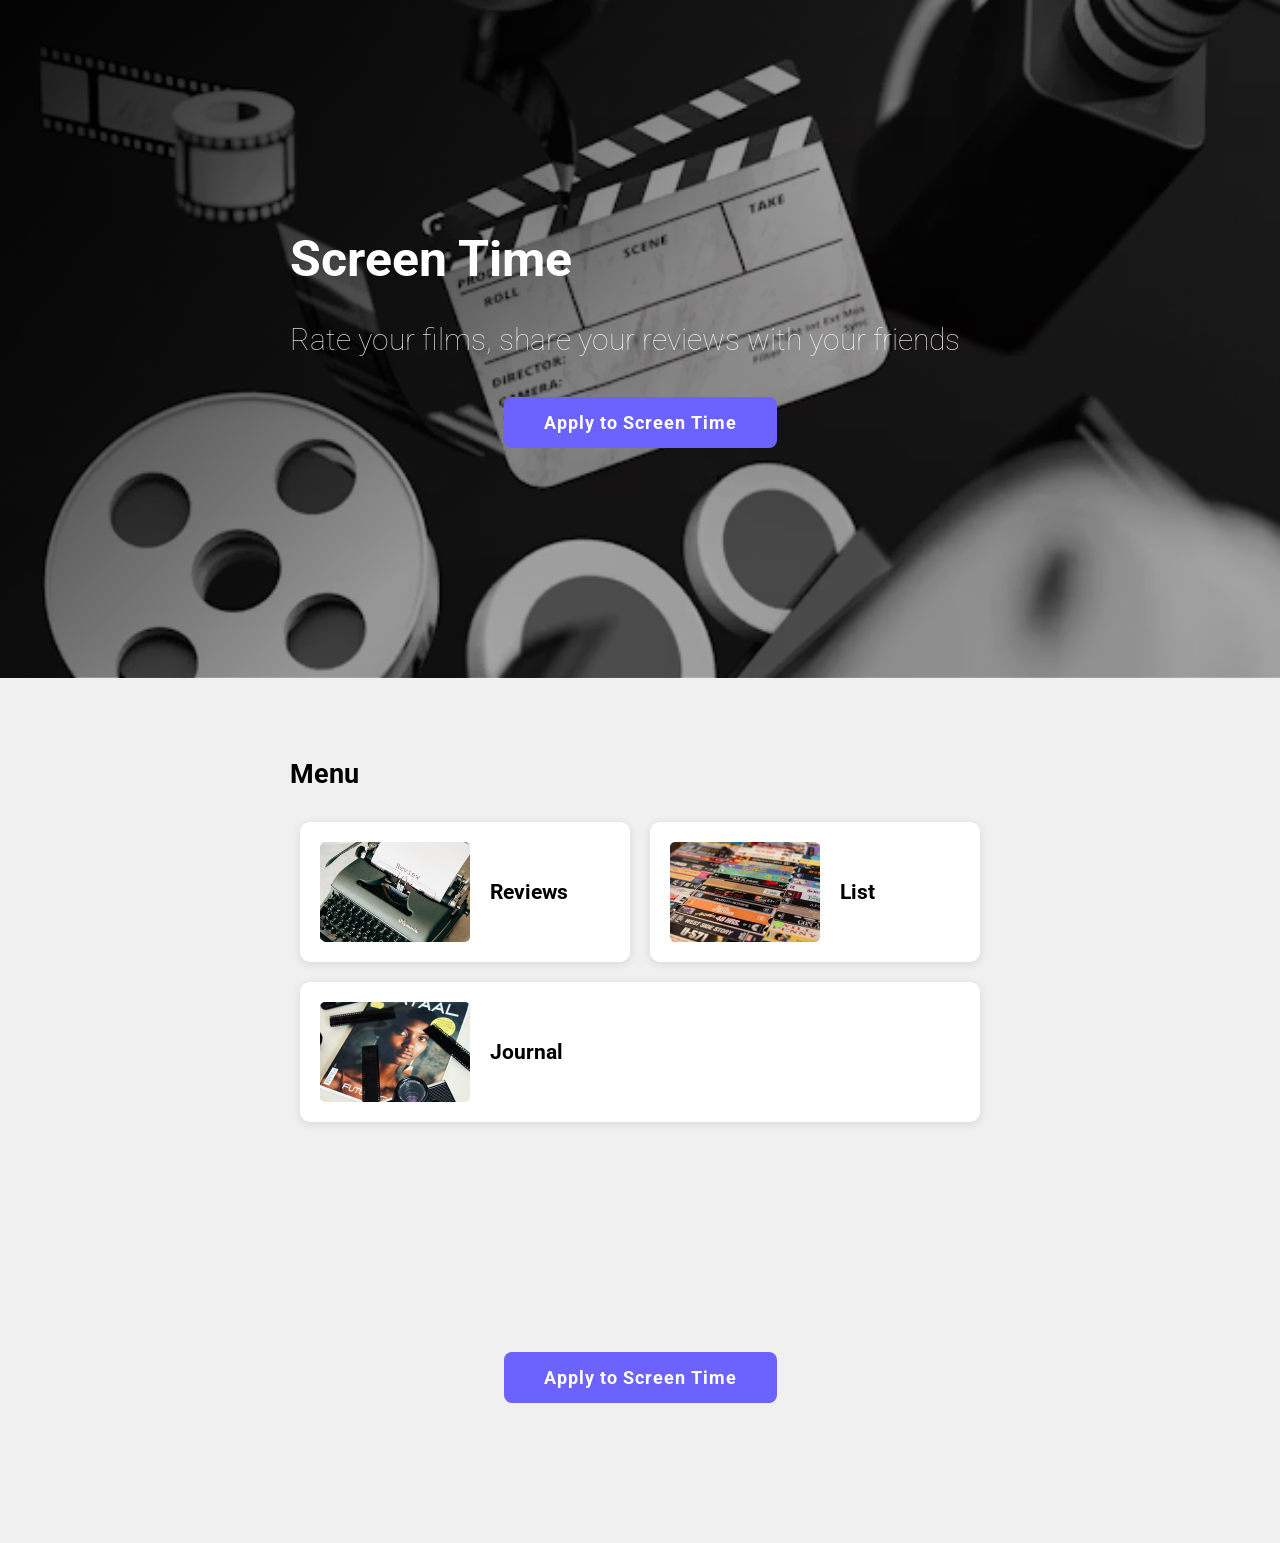
<file: Personnal Project/index.html.html>
<!DOCTYPE html>
<html lang="fr">

<head>
  <meta charset="UTF-8">
  <meta name="viewport" content="width=device-width, initial-scale=1.0">
  <title>Screen Time</title>
  <link rel="stylesheet" href="css/style.css">
</head>

<body>

  <!-- Bannière -->
  <div class="banner">
    <div class="container">
      <h1>Screen Time</h1>
      <h2>Rate your films, share your reviews with your friends</h2>
      <a href="#apply-section" class="btn-blue">Apply to Screen Time</a>
    </div>
  </div>

  <!-- Menu -->
  <div class="container">
    <h2>Menu</h2>

    <div class="cards">

      <div class="card">
        <img src="images/reviews.avif" alt="reviews">
        <h3>Reviews</h3>
      </div>

      <div class="card">
        <img src="images/list.avif" alt="list">
        <h3>List</h3>
      </div>

      <div class="card">
        <img src="images/journal.avif" alt="journal">
        <h3>Journal</h3>
      </div>

    </div>
  </div>

  <!-- Section inscription -->
  <div id="apply-section" class="typeform-section">
    <div class="container">
      <a href="https://form.typeform.com/to/hmZQJ28l"
         target="_blank"
         class="btn-blue">
        Apply to Screen Time
      </a>
    </div>
  </div>

</body>
</html>
</file>
<file: Personnal Project/css/style.css>
@import url('https://fonts.googleapis.com/css?family=Lora|Roboto');

@import url("components/container.css");

@import url("components/avatar.css");

@import url("components/button.css");

@import url("components/banner.css");

@import url("components/card.css");

body {
    font-family: 'Lora', serif;
    font-size: 18px;
    margin: 0px;
}

h1, h2, h3 {
    font-family: 'Roboto', sans-serif;
    font-weight: bold;
}

a {

    text-decoration: none;
}

body {
  background-color: #f0f0f0;
}
</file>
